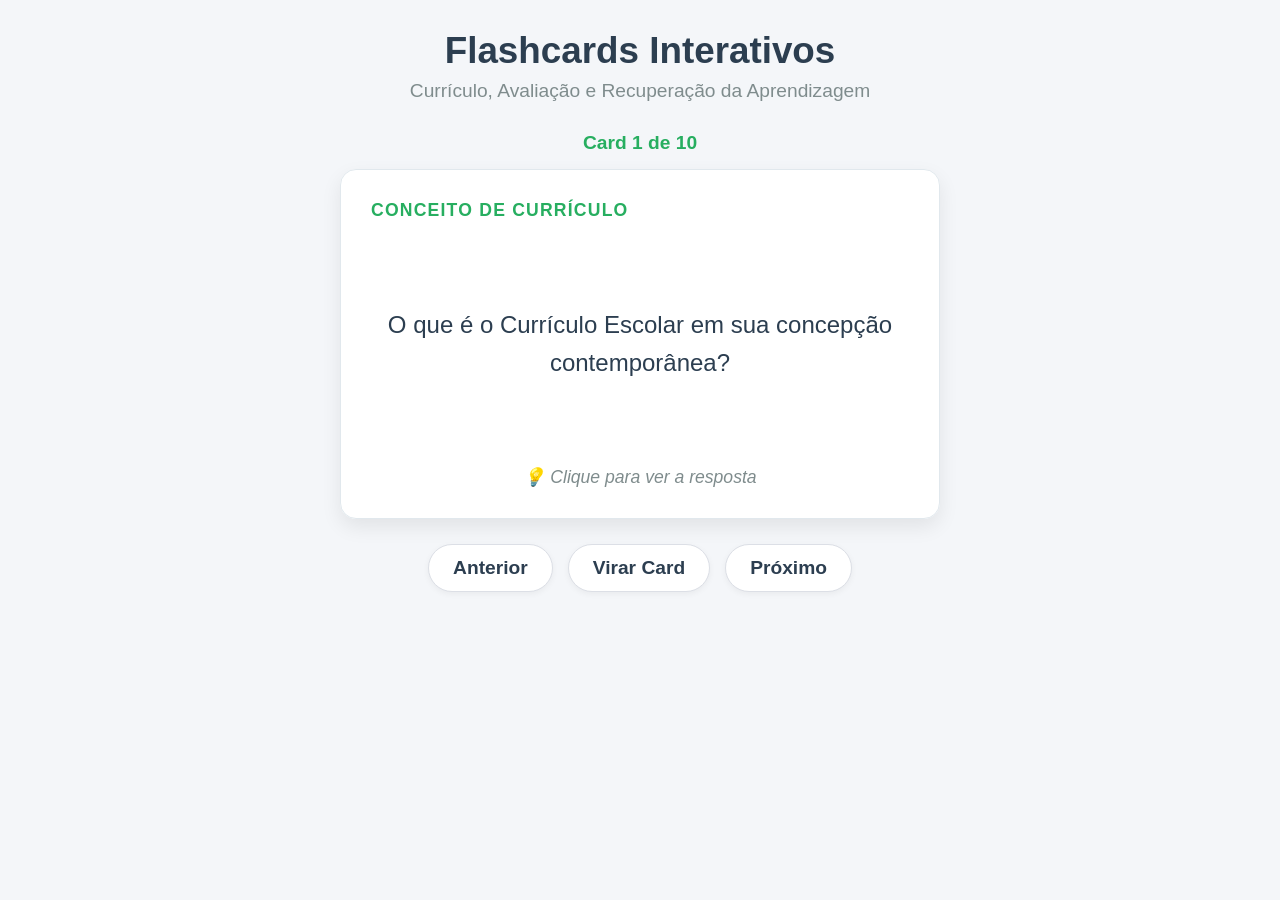
<file: index.html>
<!DOCTYPE html>
<html lang="pt-BR">
<head>
    <meta charset="UTF-8">
    <meta name="viewport" content="width=device-width, initial-scale=1.0">
    <title>Flashcards Interativos: Currículo, Avaliação e Recuperação</title>
    <style>
        :root {
            --bg-color: #f4f6f9;
            --card-bg: #ffffff;
            --primary-color: #2c3e50;
            --accent-color: #27ae60;
            --text-color: #333333;
            --text-muted: #7f8c8d;
            --shadow: 0 8px 20px rgba(0, 0, 0, 0.08);
            --border-radius: 16px;
        }

        * {
            box-sizing: border-box;
            margin: 0;
            padding: 0;
            font-family: 'Segoe UI', -apple-system, BlinkMacSystemFont, Roboto, sans-serif;
        }

        body {
            background-color: var(--bg-color);
            color: var(--text-color);
            display: flex;
            flex-direction: column;
            align-items: center;
            min-height: 100vh;
            padding: 20px;
        }

        header {
            text-align: center;
            margin-bottom: 30px;
            margin-top: 10px;
        }

        header h1 {
            font-size: 2.3rem;
            color: var(--primary-color);
            margin-bottom: 8px;
        }

        header p {
            color: var(--text-muted);
            font-size: 1.2rem;
        }

        .tracker {
            font-size: 1.2rem;
            font-weight: 600;
            color: var(--accent-color);
            margin-bottom: 15px;
        }

        /* Flashcard Container */
        .scene {
            width: 100%;
            max-width: 600px;
            height: 350px;
            perspective: 1000px;
            margin-bottom: 25px;
            cursor: pointer;
        }

        .card {
            width: 100%;
            height: 100%;
            position: relative;
            transition: transform 0.6s cubic-bezier(0.4, 0.2, 0.2, 1);
            transform-style: preserve-3d;
            border-radius: var(--border-radius);
            box-shadow: var(--shadow);
        }

        .card.is-flipped {
            transform: rotateY(180deg);
        }

        .card-face {
            position: absolute;
            width: 100%;
            height: 100%;
            backface-visibility: hidden;
            border-radius: var(--border-radius);
            background: var(--card-bg);
            display: flex;
            flex-direction: column;
            justify-content: space-between;
            padding: 30px;
            border: 1px solid #e1e8ed;
        }

        .card-face-front {
            background: #ffffff;
        }

        .card-face-back {
            background: #f8fafc;
            transform: rotateY(180deg);
            border-left: 6px solid var(--accent-color);
        }

        .card-category {
            font-size: 1.1rem;
            text-transform: uppercase;
            letter-spacing: 1.2px;
            font-weight: 700;
            color: var(--accent-color);
        }

        .card-content {
            font-size: 1.5rem;
            line-height: 1.6;
            color: var(--primary-color);
            font-weight: 500;
            text-align: center;
            margin: auto 0;
        }

        .card-face-back .card-content {
            font-size: 1.05rem;
            text-align: left;
            color: #34495e;
        }

        .card-hint {
            font-size: 1.1rem;
            color: var(--text-muted);
            text-align: center;
            font-style: italic;
        }

        /* Controls */
        .controls {
            display: flex;
            gap: 15px;
            align-items: center;
        }

        button {
            background-color: var(--card-bg);
            color: var(--primary-color);
            border: 1px solid #dcdfe6;
            padding: 12px 24px;
            font-size: 1.2rem;
            font-weight: 600;
            border-radius: 30px;
            cursor: pointer;
            transition: all 0.2s ease;
            box-shadow: 0 2px 6px rgba(0,0,0,0.05);
        }

        button:hover {
            background-color: var(--accent-color);
            color: #ffffff;
            border-color: var(--accent-color);
            transform: translateY(-2px);
        }

        button:active {
            transform: translateY(0);
        }

        @media (max-width: 640px) {
            .scene {
                height: 380px;
            }
            .card-content {
                font-size: 1.3rem;
            }
            .card-face-back .card-content {
                font-size: 1.1rem;
            }
        }
    </style>
</head>
<body>

    <header>
        <h1>Flashcards Interativos</h1>
        <p>Currículo, Avaliação e Recuperação da Aprendizagem</p>
    </header>

    <div class="tracker" id="card-tracker">Card 1 de 10</div>

    <div class="scene" onclick="flipCard()">
        <div class="card" id="flashcard">
            <div class="card-face card-face-front">
                <div class="card-category" id="card-category">Currículo</div>
                <div class="card-content" id="card-front">Carregando...</div>
                <div class="card-hint">💡 Clique para ver a resposta</div>
            </div>
            <div class="card-face card-face-back">
                <div class="card-category">Resposta</div>
                <div class="card-content" id="card-back">Carregando...</div>
                <div class="card-hint">💡 Clique para virar novamente</div>
            </div>
        </div>
    </div>

    <div class="controls">
        <button onclick="prevCard()">Anterior</button>
        <button onclick="flipCard()">Virar Card</button>
        <button onclick="nextCard()">Próximo</button>
    </div>

    <script>
        const cardsData = [
            {
                category: "Conceito de Currículo",
                front: "O que é o Currículo Escolar em sua concepção contemporânea?",
                back: "Não é apenas a lista de matérias ou livros, mas o <b>conjunto de experiências de aprendizagem</b>, saberes, valores e práticas sociais vivenciadas pelos alunos dentro do ambiente escolar e organizadas com intencionalidade pedagógica."
            },
            {
                category: "Níveis do Currículo",
                front: "O que diferencia o Currículo Formal, Real e Oculto?",
                back: "<b>Formal (Prescrito):</b> O documento oficial e normativo (ex.: BNCC).<br><br><b>Real (Em Ação):</b> O que acontece de fato no dia a dia da sala de aula.<br><br><b>Oculto:</b> As aprendizagens implícitas (atitudes, valores e regras sociais) assimiladas na convivência."
            },
            {
                category: "Tipos de Avaliação",
                front: "Quais são as 3 funções clássicas da Avaliação da Aprendizagem?",
                back: "1. <b>Diagnóstica:</b> Mapeia conhecimentos prévios e necessidades iniciais.<br>2. <b>Formativa:</b> Acompanha continuamente o aprendizado para regular o ensino.<br>3. <b>Somativa:</b> Balanço e síntese final das aprendizagens para fins de classificação ou certificação."
            },
            {
                category: "LDB e Avaliação",
                front: "O que a LDB (Art. 24, V) determina sobre a avaliação do rendimento escolar?",
                back: "Determina que a avaliação deve ser <b>contínua e cumulativa</b>, com prevalência dos aspectos <b>qualitativos sobre os quantitativos</b> e dos resultados ao longo do período sobre os de eventuais exames finais."
            },
            {
                category: "Recuperação Contínua",
                front: "O que é a Recuperação da Aprendizagem na perspectiva democrática e inclusiva?",
                back: "É um <b>direito do estudante</b> que deve ocorrer de forma <b>contínua e paralela</b> ao processo de ensino, visando sanar lacunas e reorientar a aprendizagem imediatamente, e não apenas uma prova final ao fim do ano."
            },
            {
                category: "Recuperação vs. Recomposição",
                front: "Qual a diferença entre 'Reforço/Recuperação' e 'Recomposição de Aprendizagens'?",
                back: "<b>Recuperação/Reforço:</b> Retoma conteúdos pontuais não consolidados do ano em curso.<br><br><b>Recomposição:</b> Estratégia de equidade acelerada para recuperar saberes essenciais de anos anteriores que impedem o avanço do aluno no currículo atual."
            },
            {
                category: "Avaliação Mediadora",
                front: "O que defende a concepção de Avaliação Mediadora (Jussara Hoffmann)?",
                back: "Defende que a avaliação não deve ser um instrumento de punição ou rotulação, mas sim de <b>diálogo, intervenção e provocação pedagógica</b> entre professor e estudante para promover a superação dos desafios."
            },
            {
                category: "BNCC e Direitos de Aprendizagem",
                front: "Qual o papel da BNCC no currículo das escolas brasileiras?",
                back: "A BNCC funciona como um <b>documento normativo de referência nacional</b> que fixa as competências e aprendizagens essenciais para a Educação Básica, devendo ser adaptada e complementada pela parte diversificada de cada região."
            },
            {
                category: "Equidade na Avaliação",
                front: "O que significa ter 'Equidade' no processo de Avaliação e Recuperação?",
                back: "Significa reconhecer que os alunos têm pontos de partida e ritmos diferentes, fornecendo <b>apoios e estratégias diferenciadas</b> para que todos consigam atingir os mesmos direitos de aprendizagem."
            },
            {
                category: "Interdisciplinaridade",
                front: "Como o currículo deve abordar a organização dos conhecimentos segundo as diretrizes atuais?",
                back: "De forma <b>integrada, contextualizada e interdisciplinar</b>, superando a fragmentação rígida por disciplinas e relacionando os conteúdos aos problemas e desafios da vida real dos estudantes."
            }
        ];

        let currentIndex = 0;
        const cardElement = document.getElementById('flashcard');
        const categoryElement = document.getElementById('card-category');
        const frontElement = document.getElementById('card-front');
        const backElement = document.getElementById('card-back');
        const trackerElement = document.getElementById('card-tracker');

        function updateCard() {
            cardElement.classList.remove('is-flipped');
            setTimeout(() => {
                const currentData = cardsData[currentIndex];
                categoryElement.innerText = currentData.category;
                frontElement.innerHTML = currentData.front;
                backElement.innerHTML = currentData.back;
                trackerElement.innerText = `Card ${currentIndex + 1} de ${cardsData.length}`;
            }, 150);
        }

        function flipCard() {
            cardElement.classList.toggle('is-flipped');
        }

        function nextCard() {
            currentIndex = (currentIndex + 1) % cardsData.length;
            updateCard();
        }

        function prevCard() {
            currentIndex = (currentIndex - 1 + cardsData.length) % cardsData.length;
            updateCard();
        }

        // Inicializar
        updateCard();

        // Suporte a teclas do teclado
        document.addEventListener('keydown', (e) => {
            if (e.key === 'ArrowRight') nextCard();
            if (e.key === 'ArrowLeft') prevCard();
            if (e.key === ' ' || e.key === 'Enter') {
                e.preventDefault();
                flipCard();
            }
        });
    </script>
</body>
</html>
</file>
